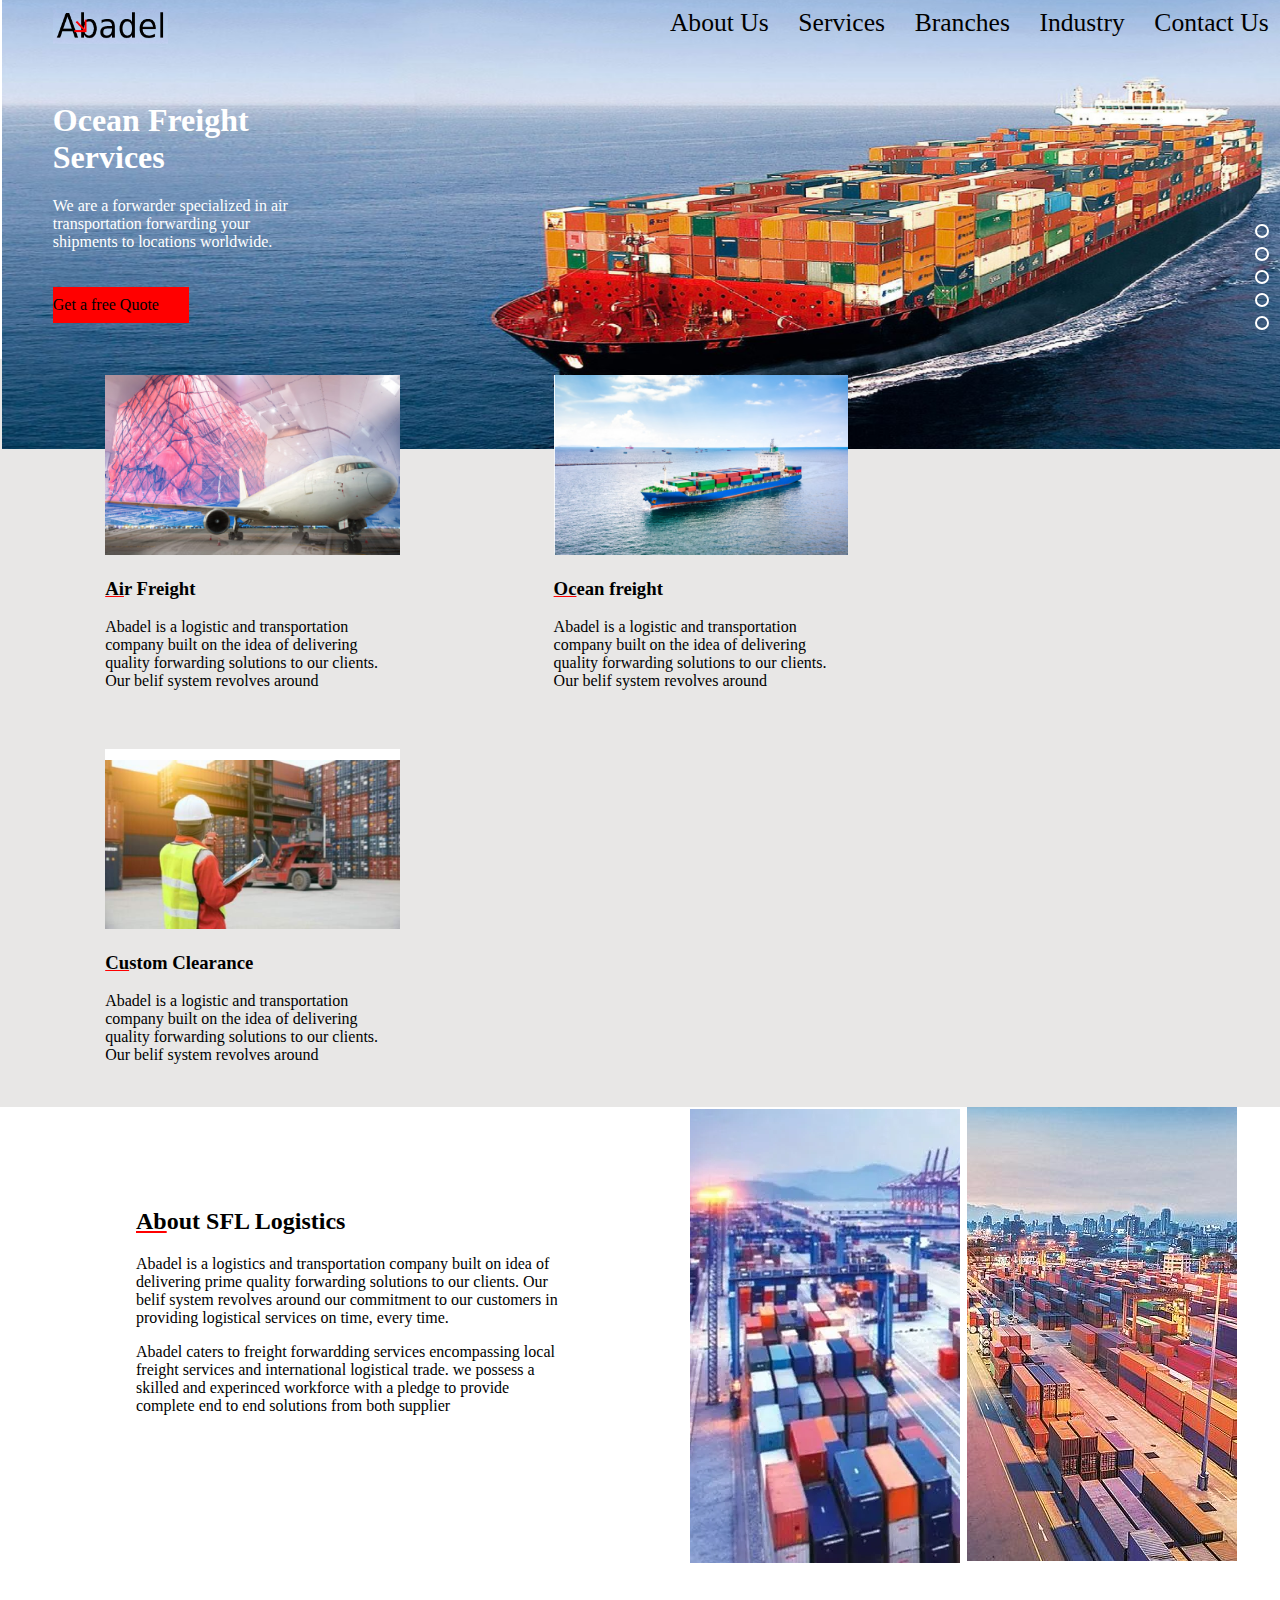
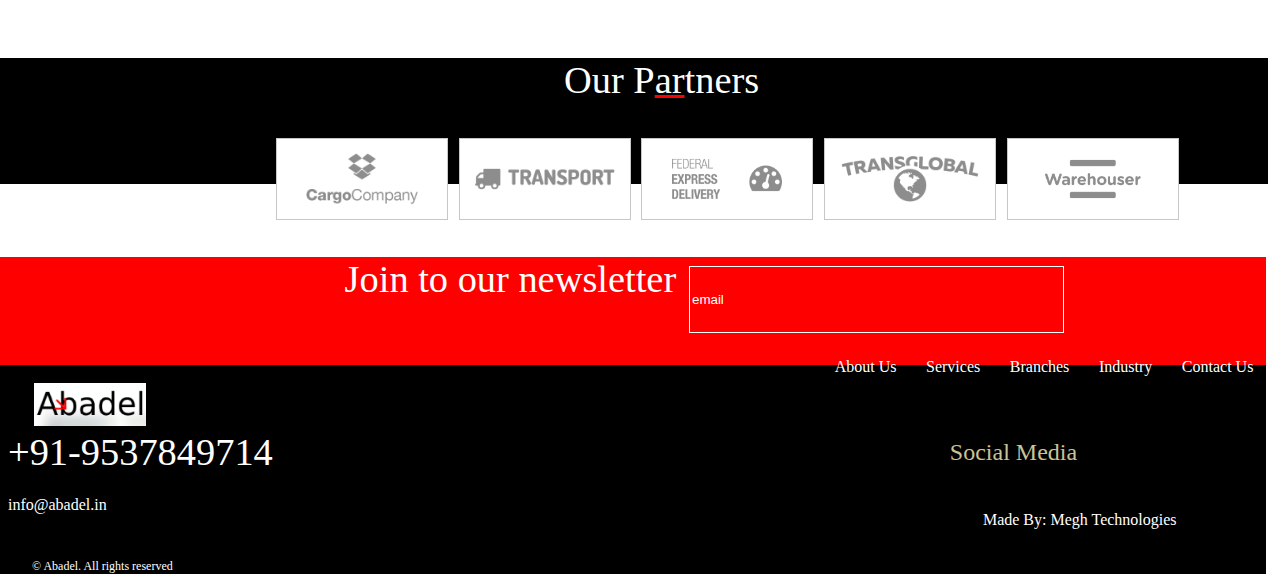
<file: index.html>
<!DOCTYPE html>
<html lag="en">
    <head>
        <meta content="text;charset=utf-8" http-equiv="Content-Type">
         <meta content="utf-8" http-equiv="encoding">
        <meta name="viewport" content="width=device-width, initial scale=1.0">
        <meta http-equiv="X-UA-ompatible" content="ie=edge">
        <link rel="stylesheet" href="https://pro.fontawesome.com/releases/v5.10.0/css/all.css" integrity="sha384-AYmEC3Yw5cVb3ZcuHtOA93w35dYTsvhLPVnYs9eStHfGJvOvKxVfELGroGkvsg+p" crossorigin="anonymous"/>
        <link rel = "stylesheet" href="css/MainPage-style.css">
        <title>Abadel</title>
    </head>
    <body>
        <header>
            <img src="images/MainPage/Abadel.png" alt="Abadel" id="Company-name"/>
            <span id="btncontainer" style="float: right;">
                <div></div>
                <div></div>
                <div></div>
            </span>
            <span id ="links">
                <a href="AboutUs.html" class="link">About Us</a>
                <a href="Services.html" class="link">Services</a>
                <a href="branches.html" class="link">Branches</a>
                <a href="industry.html" class="link">Industry</a>
                <a href="contact.html" class="link">Contact Us</a>
             </span>
             <div id="oceanservicesdefine">
                 <h1 id="Oceanheader">Ocean Freight<br/>Services</h1>
                 <div id="oceanpara">
                   We are a forwarder specialized in air<br/>
                   transportation forwarding your</br/>
                   shipments to locations worldwide.<br/>
                 </div>
                 <div id="quotebutton">Get a free Quote <i class="fa fa-arrow-right" aria-hidden="true" style="color:white;"></i></div>
             </div>
             <div id="changepicbtns">
                 <div class="changepicbtn" id="changepicbtn1"></div>
                 <div class="changepicbtn" id="changepicbtn2"></div>
                 <div class="changepicbtn" id="changepicbtn3"></div>
                 <div class="changepicbtn" id="changepicbtn4"></div>
                 <div class="changepicbtn" id="changepicbtn5"></div>
             </div>
        </header>
        <section>
            <div id="freight">
            <figure>
                
                <img src="images/MainPage/airfreight.png" alt="" id="airfreightimg"/>
                <figcaption>
                   <h3><span class="underline">Ai</span>r Freight</h3>
                Abadel is a logistic and
                transportation company built on the
                idea of delivering quality 
                forwarding solutions to our clients.
                Our belif system revolves around
                </figcaption>
            </figure>
            <figure>
                <img src="images/MainPage/oceanfreight.png" alt="" id="oceanfreightimg"/>
            <figcaption>
                <h3><span class="underline">Oc</span>ean freight</h3>
                Abadel is a logistic and
                transportation company built on the
                idea of delivering quality 
                forwarding solutions to our clients.
                Our belif system revolves around
            </figcaption>
            </figure>
            <figure>
                <img src="images/MainPage/customclearance.png" alt="" id="airfreightimg"/>
                <figcaption>
                    <h3><span class="underline">Cu</span>stom Clearance</h3>
                    Abadel is a logistic and
                transportation company built on the
                idea of delivering quality 
                forwarding solutions to our clients.
                Our belif system revolves around
                </figcaption>
            </figure>
           </div>
          <div id="writingwithimgs">
              <h2><span class="underline">Ab</span>out SFL Logistics</h2>
              <p>
               Abadel is a logistics and transportation company
              built on idea of delivering prime quality
              forwarding solutions to our clients. Our belif system
              revolves around our commitment to our customers
              in providing logistical services on time, every time.
              </p>
              <p>
                  Abadel caters to freight forwardding services encompassing
                  local freight services and international
                  logistical trade. we possess a skilled and
                  experinced workforce with a pledge to provide
                  complete end to end solutions from both supplier
              </p>
          </div>
          <div id="imgs">
              <img src="images/MainPage/2images1.png" alt="" id="img2p1"/>
              <img src="images/MainPage/2images2.png" alt="" id="img2p2"/>

          </div>
        <div id="partnerswrite">
            Our P<span class="underline">ar</span>tners
        </div>
        <div id="partnersimg">
            <img src="images/MainPage/cargocompany.png" alt="cargo company" id="cargocomp" class="company"/>
            <img src="images/MainPage/transport.png" alt="transport" id="transportcomp" class="company"/>
            <img src="images/MainPage/Federalexpress.png" alt="FEDERAL EXPRESS DELIVERY" id="federalcomp" class="company"/>
            <img src="images/MainPage/transglobal.png" alt="TRANSGLOBAL" id="transglobalcomp" class="company"/>
            <img src="images/MainPage/warehouser.png" alt="TRANSGLOBAL" id="transglobalcomp" class="company"/>

        </div>
        </section>
        <footer>
            <div id="jointonews">
                <div id="newsipcontainer">
                    <p>Join to our newsletter</p><input placeholder="email" id="newsemail"/><i class="fas fa-paper-plane" style=" color: white;
                    font-size: 27px;
                    margin-top: 3vh;
                    margin-left: -5vh;"></i>
               </div>
            </div>
            <div id="background-black">
                <section>
                    <div>
                        <img src="images/companyname.png" alt="" id="companynamefooter"/>
                     </div>
                     <div >
                        <span class="fa-stack fa-lg">
                            <i class="fa fa-circle fa-stack-2x" style="color:rgb(255,0,0);font-size: 35px;"></i>
                        <i class="fa fa-phone fa-flip-horizontal fa-stack-1x" style="font-size:25px;color:rgb(0,0,0)"></i></span>
                        <span id="phnnofooter">
                        +91-9537849714
                        </span>
                     </div>
                     <div>
                        <span class="fa-stack fa-lg">
                            <i class="fa fa-circle fa-stack-2x" style="color:rgb(255,0,0);font-size: 39px;"></i>
                        <i class="fas fa-envelope-open fa-stack-1x" style="font-size:25px;color:rgb(0,0,0)"></i></span>
                        <span id="phnnofooter">
                         <span id="mailfooter">info@abadel.in</span>
                     </div>
                     <div style="    color: white;
                     margin-left: 24px;
                     font-size: 12px;
                     margin-top: 40px;">
                         &copy; Abadel. All rights reserved
                     </div>
                </section>
                <aside id="asidefooter">
                    <span id ="linksfooter">
                        <a href="html/AboutUs.html" class="linkfooter">About Us</a>
                        <a href="html/Services.html" class="linkfooter">Services</a>
                        <a href="branches.html" class="linkfooter">Branches</a>
                        <a href="industry.html" class="linkfooter">Industry</a>
                        <a href="html/contact.html" class="linkfooter">Contact Us</a>
                     </span>
                     <div>
                         <div id="Socialmediaheadatfooter">
                             Social Media
                         </div>
                         <div id="socialicons">
                            <a href="www.facebook.com" ><i class="fab fa-facebook-square" style="font-size: 24px;"></i></a>
                            <a href="www.twitter.com"><i class="fab fa-twitter" style="font-size: 21px;"></i></a>
                            <a href="www.youtube.com"><i class="fab fa-youtube" style="font-size: 24px;color: rgb(255,0,0);"></i></a>
                            <a href="www.linkedin.com"><i class="fab fa-linkedin-in" style="font-size: 24px;"></i></a>
                         </div>
                     </div>
                     <div id="MadeBy">
                         Made By: Megh Technologies
                     </div>
                </aside>
            </div>
        </footer>
        <script src="https://code.jquery.com/jquery-3.3.1.js"></script>

        <script src="jquery/jquery.contact.js" type="text/javascript"></script>
    </body>
</html>
</file>
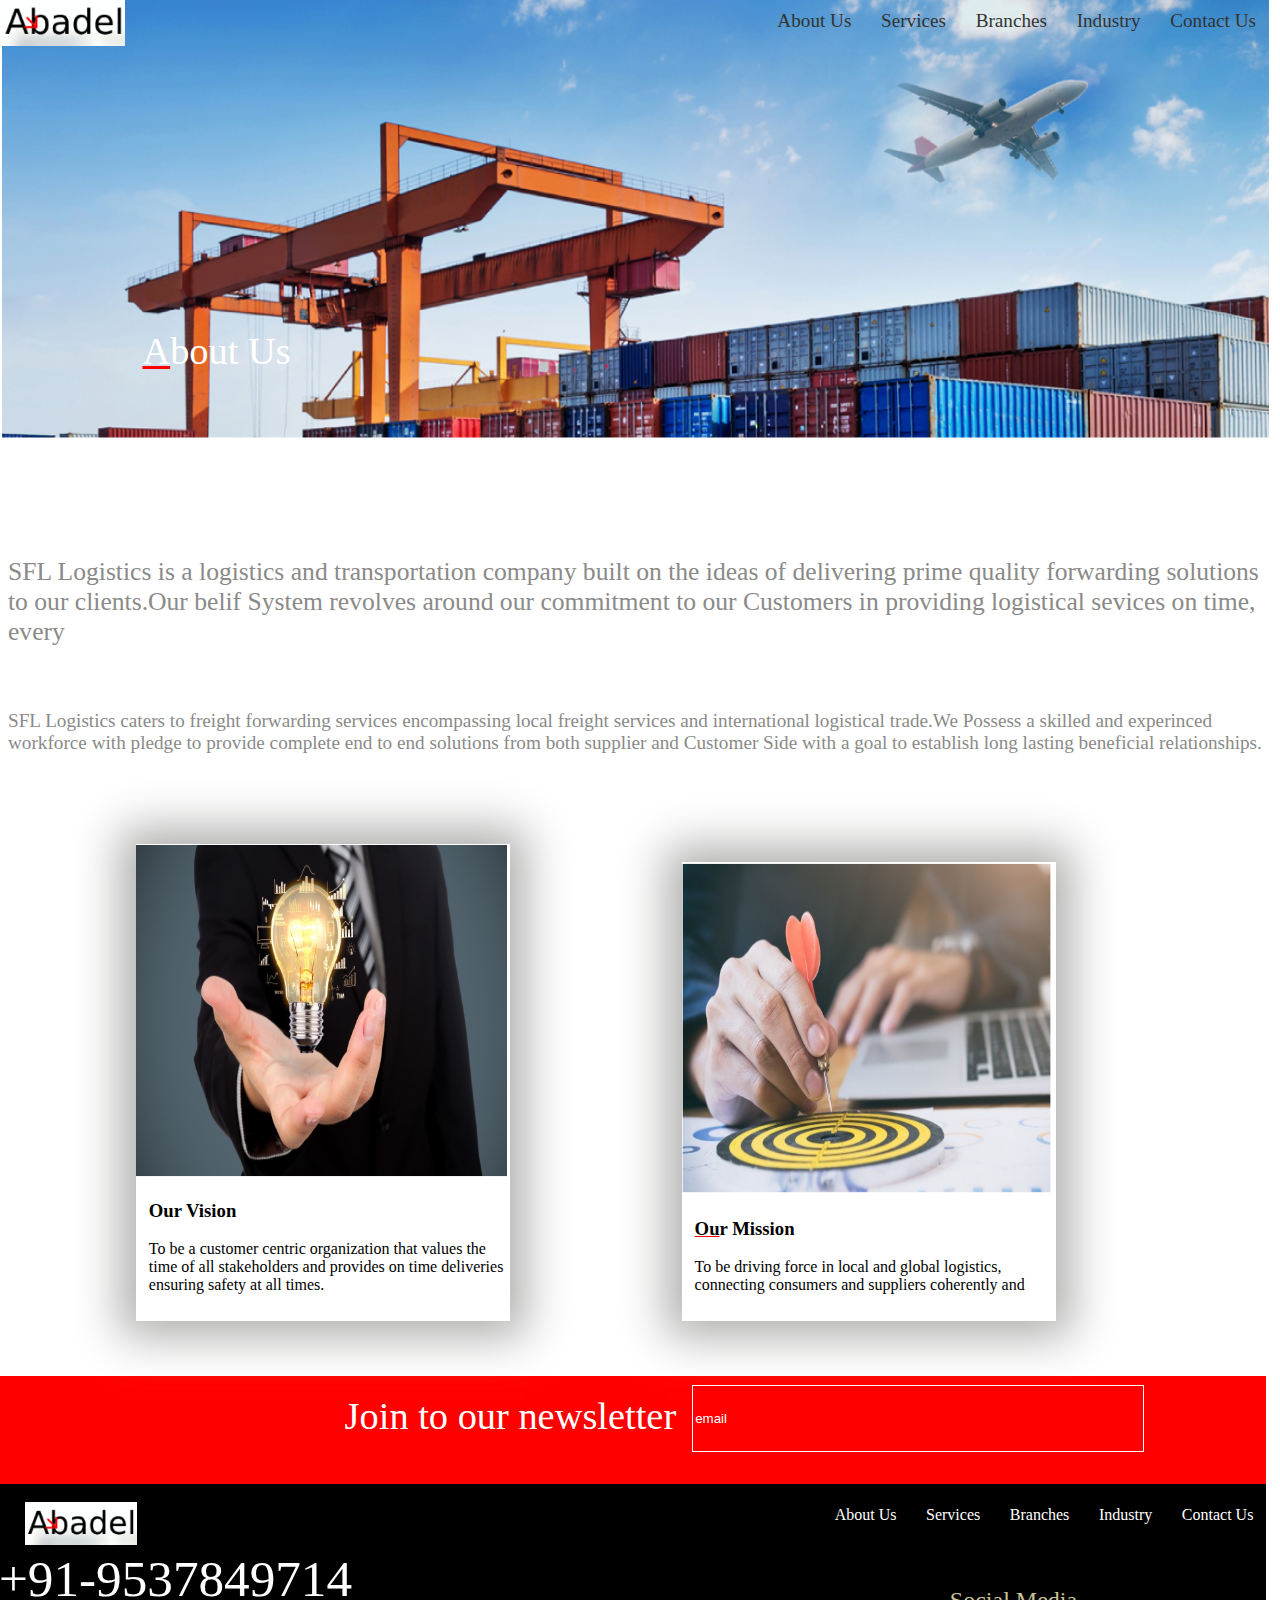
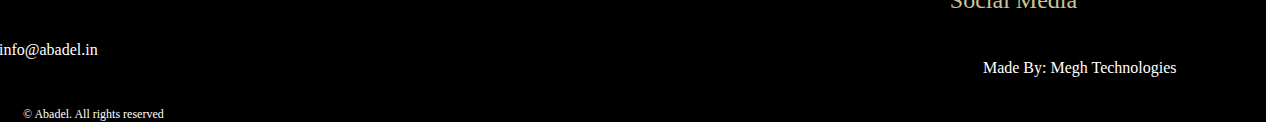
<file: AboutUs.html>
<!DOCTYPE html>
<html lag="en">
    <head>
        <meta content="text/html;charset=utf-8" http-equiv="Content-Type">
         <meta content="utf-8" http-equiv="encoding">
        <meta name="viewport" content="width=device-width, initial scale=1.0">
        <meta http-equiv="X-UA-ompatible" content="ie=edge">
        <link rel="stylesheet" href="https://pro.fontawesome.com/releases/v5.10.0/css/all.css" integrity="sha384-AYmEC3Yw5cVb3ZcuHtOA93w35dYTsvhLPVnYs9eStHfGJvOvKxVfELGroGkvsg+p" crossorigin="anonymous"/>
        <link rel = "stylesheet" href="css/AboutUs-style.css">
        <title>Abadel</title>
    </head>
    <body>
        <header>
            <span id="image-container">
                <img src="images/companyname.png" alt="Abadel" id="Company-name"/>      
           </span>
           <span id="btncontainer" style="float:right;">
               <div></div>
               <div></div>
               <div></div>
           </span>
           <span id ="links">
               <a href="AboutUs.html" class="link">About Us</a>
               <a href="Services.html" class="link">Services</a>
               <a href="branches.html" class="link">Branches</a>
               <a href="Industry.html" class="link">Industry</a>
               <a href="contact.html" class="link">Contact Us</a>
            </span>
           <div id="contact-header">
           <span class="underline">A</span>bout Us
        </div>
        </header>
        <section>
            <div id="para-head">
                SFL Logistics is a logistics and transportation company built on
                the ideas of delivering prime quality forwarding solutions to our
                clients.Our belif System revolves around our commitment to
                our Customers in providing logistical sevices on time, every
            </div>
            <div id="para-footer">
                SFL Logistics caters to freight forwarding services encompassing local freight services and international logistical
                trade.We Possess a skilled and experinced workforce with pledge to provide complete end to end solutions
                from both supplier and Customer Side with a goal to establish long lasting beneficial relationships.
            </div>
            <div>
            <figure>
                <img src="images/AboutUs/manholdingbulb.png" alt="" class="imginfig"/>
                <figcaption>
                    <h3>Our Vision</h3>
                    To be a customer centric organization that values the
                    time of all stakeholders and provides on time deliveries
                    ensuring safety at all times.
                </figcaption>
            </figure>
            <figure>
                <img src="images/AboutUs/aiming.png" alt="" class="imginfig"/>
                <figcaption>
                    <h3><span class="underline">Ou</span>r Mission</h3>
                    To be driving force in local and global logistics,
                    connecting consumers and suppliers coherently and
                </figcaption>
            </figure>
           </div>
        </section>
        <footer>
            <div id="jointonews">
                <div id="newsipcontainer">
                    <p>Join to our newsletter </p> <input placeholder="email" id="newsemail"/><i class="fas fa-paper-plane" style=" color: white;
                    font-size: 27px;
                    margin-top: 3vh;
                    margin-left: -5vh;"></i>
               </div>
            </div>
            <div id="background-black">
                <section>
                    <div>
                        <img src="images/companyname.png" alt="" id="companynamefooter"/>
                     </div>
                     <div >
                        <span class="fa-stack fa-lg">
                            <i class="fa fa-circle fa-stack-2x" style="color:rgb(255,0,0);font-size: 35px;"></i>
                        <i class="fa fa-phone fa-flip-horizontal fa-stack-1x" style="font-size:25px;color:rgb(0,0,0)"></i></span>
                        <span id="phnnofooter">
                        +91-9537849714
                        </span>
                     </div>
                     <div>
                        <span class="fa-stack fa-lg">
                            <i class="fa fa-circle fa-stack-2x" style="color:rgb(255,0,0);font-size: 39px;"></i>
                        <i class="fas fa-envelope-open fa-stack-1x" style="font-size:25px;color:rgb(0,0,0)"></i></span>
                        <span id="phnnofooter">
                         <span id="mailfooter">info@abadel.in</span>
                     </div>
                     <div style="    color: white;
                     margin-left: 24px;
                     font-size: 12px;
                     margin-top: 40px;">
                         &copy; Abadel. All rights reserved
                     </div>
                </section>
                <aside id="asidefooter">
                    <span id ="linksfooter">
                        <a href="AboutUs.html" class="linkfooter">About Us</a>
                        <a href="Services.html" class="linkfooter">Services</a>
                        <a href="branches.html" class="linkfooter">Branches</a>
                        <a href="industry.html" class="linkfooter">Industry</a>
                        <a href="contact.html" class="linkfooter">Contact Us</a>
                     </span>
                     <div id="socialcontainer">
                         <div id="Socialmediaheadatfooter">
                             Social Media
                         </div>
                         <div id="socialicons">
                            <a href="www.facebook.com" ><i class="fab fa-facebook-square" style="font-size: 24px;"></i></a>
                            <a href="www.twitter.com"><i class="fab fa-twitter" style="font-size: 21px;"></i></a>
                            <a href="www.youtube.com"><i class="fab fa-youtube" style="font-size: 24px;color: rgb(255,0,0);"></i></a>
                            <a href="www.linkedin.com"><i class="fab fa-linkedin-in" style="font-size: 24px;"></i></a>
                         </div>
                     </div>
                     <div id="MadeBy">
                         Made By: Megh Technologies
                     </div>
                </aside>
            </div>
        </footer>
        <script src="https://code.jquery.com/jquery-3.3.1.js"></script>

        <script src="jquery/jquery.aboutUs.js" type="text/javascript"></script>
    </body>
</html>
</file>
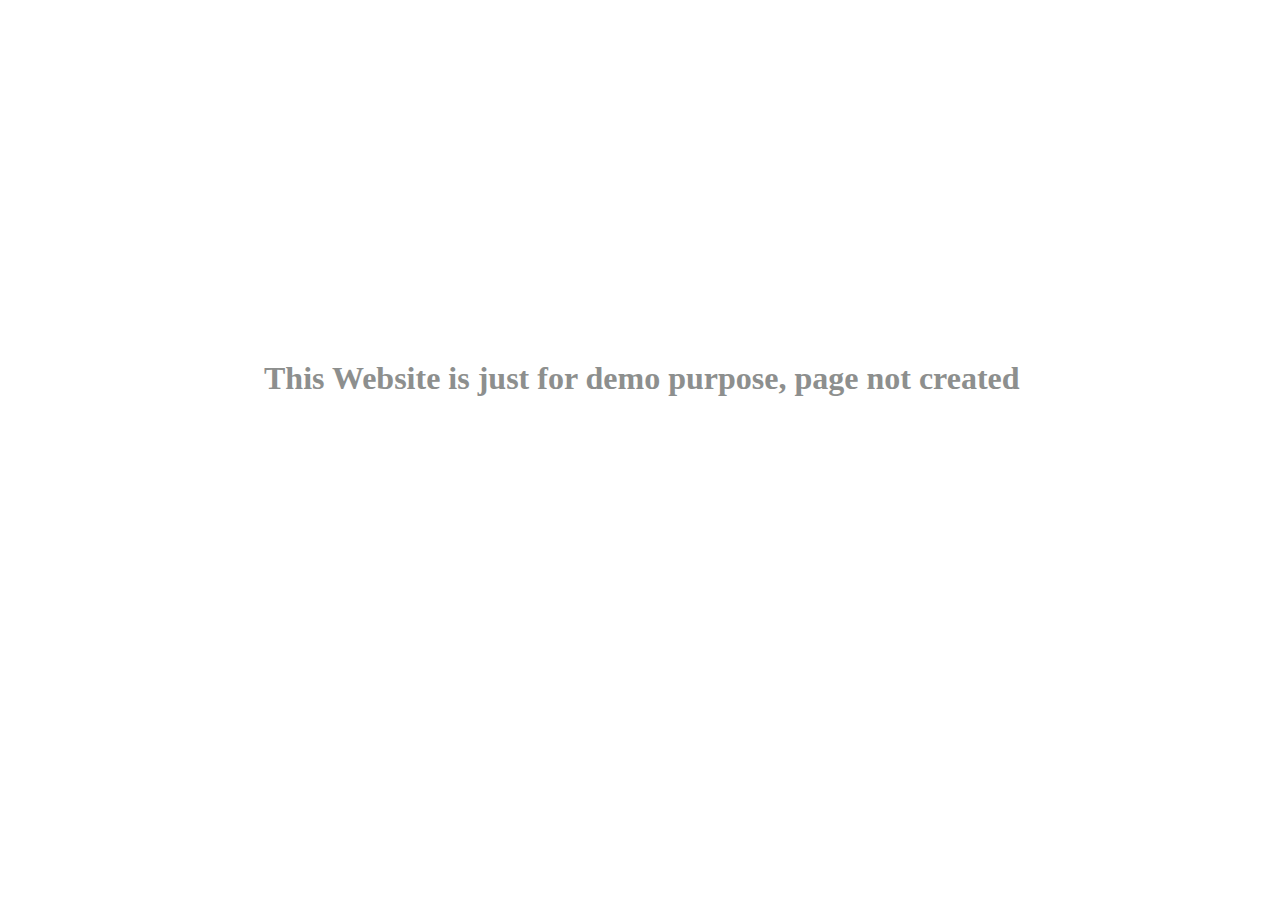
<file: branches.html>
<!DOCTYPE html>
<html lag="en">
    <head>
        <meta content="text/html;charset=utf-8" http-equiv="Content-Type">
         <meta content="utf-8" http-equiv="encoding">
        <meta name="viewport" content="width=device-width, initial scale=1.0">
        <meta http-equiv="X-UA-ompatible" content="ie=edge">
        <link rel="stylesheet" href="https://pro.fontawesome.com/releases/v5.10.0/css/all.css" integrity="sha384-AYmEC3Yw5cVb3ZcuHtOA93w35dYTsvhLPVnYs9eStHfGJvOvKxVfELGroGkvsg+p" crossorigin="anonymous"/>
        <link rel = "stylesheet" href="css/AboutUs-style.css">
        <title>Abadel</title>
    </head>
    <body>
        <h1 style="    margin-top: 40vh;margin-left: 20vw;color: rgb(141,143,142);">This Website is just for demo purpose, page not created</h1>
    </body>
</html>
</file>
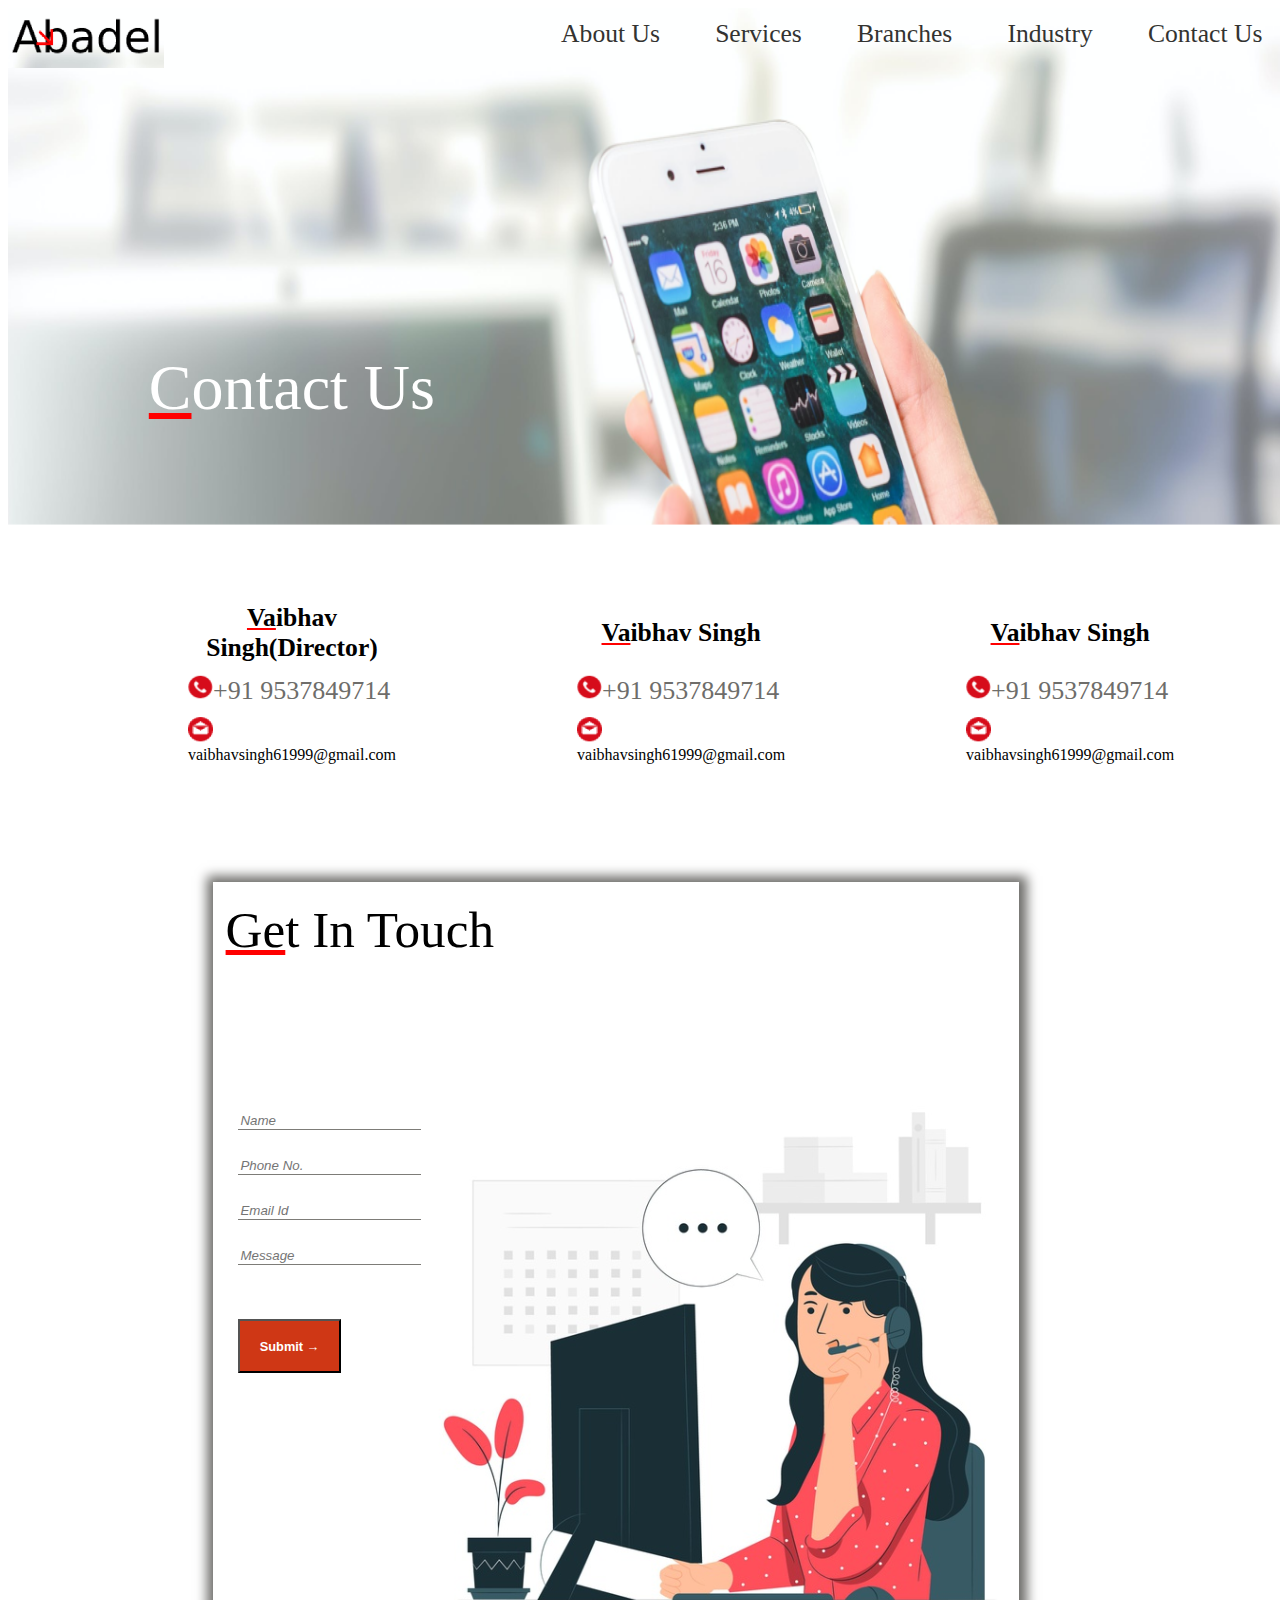
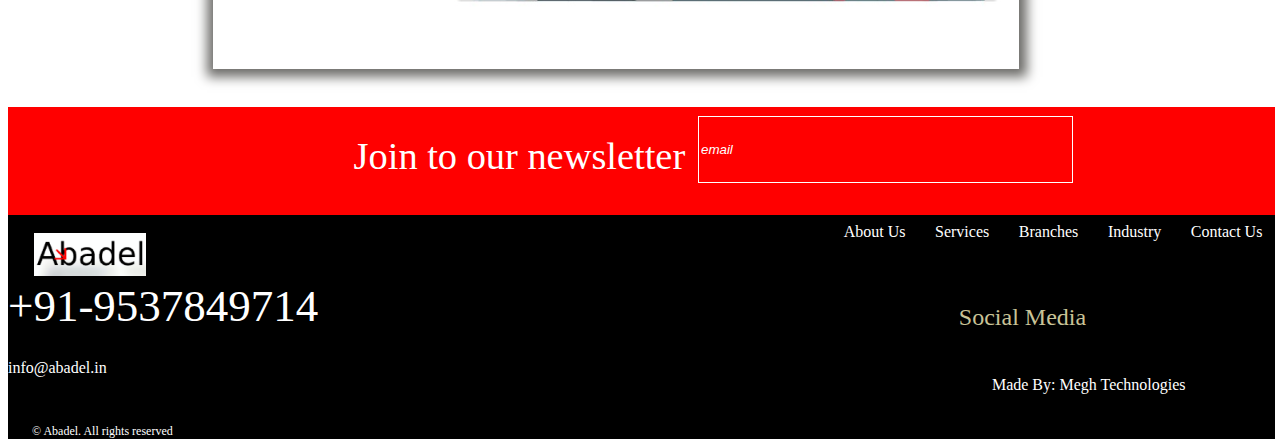
<file: contact.html>
<!DOCTYPE html>
<html lag="en">
    <head>
        <meta content="text/html;charset=utf-8" http-equiv="Content-Type">
         <meta content="utf-8" http-equiv="encoding">
        <meta name="viewport" content="width=device-width, initial scale=1.0">
        <meta http-equiv="X-UA-ompatible" content="ie=edge">
        <link rel="stylesheet" href="https://pro.fontawesome.com/releases/v5.10.0/css/all.css" integrity="sha384-AYmEC3Yw5cVb3ZcuHtOA93w35dYTsvhLPVnYs9eStHfGJvOvKxVfELGroGkvsg+p" crossorigin="anonymous"/>
        <link rel = "stylesheet" href="css/contact-style.css">
        <title>Abadel</title>
    </head>
    <body>
        <header>
            <span id="image-container">
                <img src="images/companyname.png" alt="Abadel" id="Company-name"/>      
           </span>
           <span id="btncontainer" style="float:right;">
              <div></div>
              <div></div>
              <div></div>
        </span>
           <span id ="links">
               <a href="AboutUs.html" class="link">About Us</a>
               <a href="Services.html" class="link">Services</a>
               <a href="branches.html" class="link">Branches</a>
               <a href="industry.html" class="link">Industry</a>
               <a href="contact.html" class="link">Contact Us</a>
            </span>
           <div id="contact-header">
           <span class="underline">C</span>ontact Us
        </div>
        </header>
        <section>
            <table>
                <tr>
                    <th scope="col"><span class="underline">Va</span>ibhav Singh(Director)</span></th>
                    <th scope="col"><span class="underline">Va</span>ibhav Singh</th>
                    <th scope="col"><span class="underline">Va</span>ibhav Singh</th>
                </tr>
                <tr>
                    <td><span class="Numcon1"><span ><img src="images/callcont/concall.png" alt=" " class="callcon" /></span>+91 9537849714</span></td>
                    <td><span class="Numcon1"><span ><img src="images/callcont/concall.png" alt=" " class="callcon" /></span>+91 9537849714</span></td>
                    <td><span class="Numcon1"><span ><img src="images/callcont/concall.png" alt=" " class="callcon" /></span>+91 9537849714</span></td>
                </tr>
                <tr>
                    <td><span class="mailcon1"><img src="images/callcont/conmail.png" alt="" class="mailcon"/> vaibhavsingh61999@gmail.com</span></td>
                    <td><span class="mailcon1"><img src="images/callcont/conmail.png" alt="" class="mailcon"/> vaibhavsingh61999@gmail.com</span></td>
                    <td><span class="mailcon1"><img src="images/callcont/conmail.png" alt="" class="mailcon"/> vaibhavsingh61999@gmail.com</span></td>
                </tr>
            </table>
            <div id="UserInput">
                <div id="userheader">
                    <span class="underline">Ge</span>t In Touch
                </div>
                <section>
                    <form>
                    <div><input placeholder="Name" class="input"/></div>
                    <div><input placeholder="Phone No." class="input"/></div>
                    <div><input placeholder="Email Id" class="input"/></div>
                    <div><input placeholder="Message" class="input"/></div>
                    <div><button type="submit" id="Submit-btn">Submit &#8594;</button></div>
                </form>
                </section>
                <aside>
                    <img src="images/contact/callingpic.png" alt=" " id="callingpic"/>
                </aside>
                
            </div>
        </section>
        <footer>
            <div id="jointonews">
                <div id="newsipcontainer">
                   <p> Join to our newsletter </p><input placeholder="email" id="newsemail"/><i class="fas fa-paper-plane" style=" color: white;
                    font-size: 27px;
                    margin-top: 3vh;
                    margin-left: -5vh;"></i>
               </div>
            </div>
            <div id="background-black">
                <section>
                    <div>
                        <img src="images/companyname.png" alt="" id="companynamefooter"/>
                     </div>
                     <div >
                        <span class="fa-stack fa-lg">
                            <i class="fa fa-circle fa-stack-2x" style="color:rgb(255,0,0);font-size: 35px;"></i>
                        <i class="fa fa-phone fa-flip-horizontal fa-stack-1x" style="font-size:25px;color:rgb(0,0,0)"></i></span>
                        <span id="phnnofooter">
                        +91-9537849714
                        </span>
                     </div>
                     <div>
                        <span class="fa-stack fa-lg">
                            <i class="fa fa-circle fa-stack-2x" style="color:rgb(255,0,0);font-size: 39px;"></i>
                        <i class="fas fa-envelope-open fa-stack-1x" style="font-size:25px;color:rgb(0,0,0)"></i></span>
                        <span id="phnnofooter">
                         <span id="mailfooter">info@abadel.in</span>
                     </div>
                     <div style="    color: white;
                     margin-left: 24px;
                     font-size: 12px;
                     margin-top: 40px;">
                         &copy; Abadel. All rights reserved
                     </div>
                </section>
                <aside id="asidefooter">
                    <span id ="linksfooter">
                        <a href="AboutUs.html" class="linkfooter">About Us</a>
                        <a href="Services.html" class="linkfooter">Services</a>
                        <a href="branches.html" class="linkfooter">Branches</a>
                        <a href="industry.html" class="linkfooter">Industry</a>
                        <a href="contact.html" class="linkfooter">Contact Us</a>
                     </span>
                     <div id="socialcontainer">
                         <div id="Socialmediaheadatfooter">
                             Social Media
                         </div>
                         <div id="socialicons">
                            <a href="www.facebook.com" ><i class="fab fa-facebook-square" style="font-size: 24px;"></i></a>
                            <a href="www.twitter.com"><i class="fab fa-twitter" style="font-size: 21px;"></i></a>
                            <a href="www.youtube.com"><i class="fab fa-youtube" style="font-size: 24px;color: rgb(255,0,0);"></i></a>
                            <a href="www.linkedin.com"><i class="fab fa-linkedin-in" style="font-size: 24px;"></i></a>
                         </div>
                     </div>
                     <div id="MadeBy">
                         Made By: Megh Technologies
                     </div>
                </aside>
            </div>
        </footer>
        <script src="https://code.jquery.com/jquery-3.3.1.js"></script>

        <script src="jquery/jquery.contact.js" type="text/javascript"></script>
    </body>
</html>
</file>
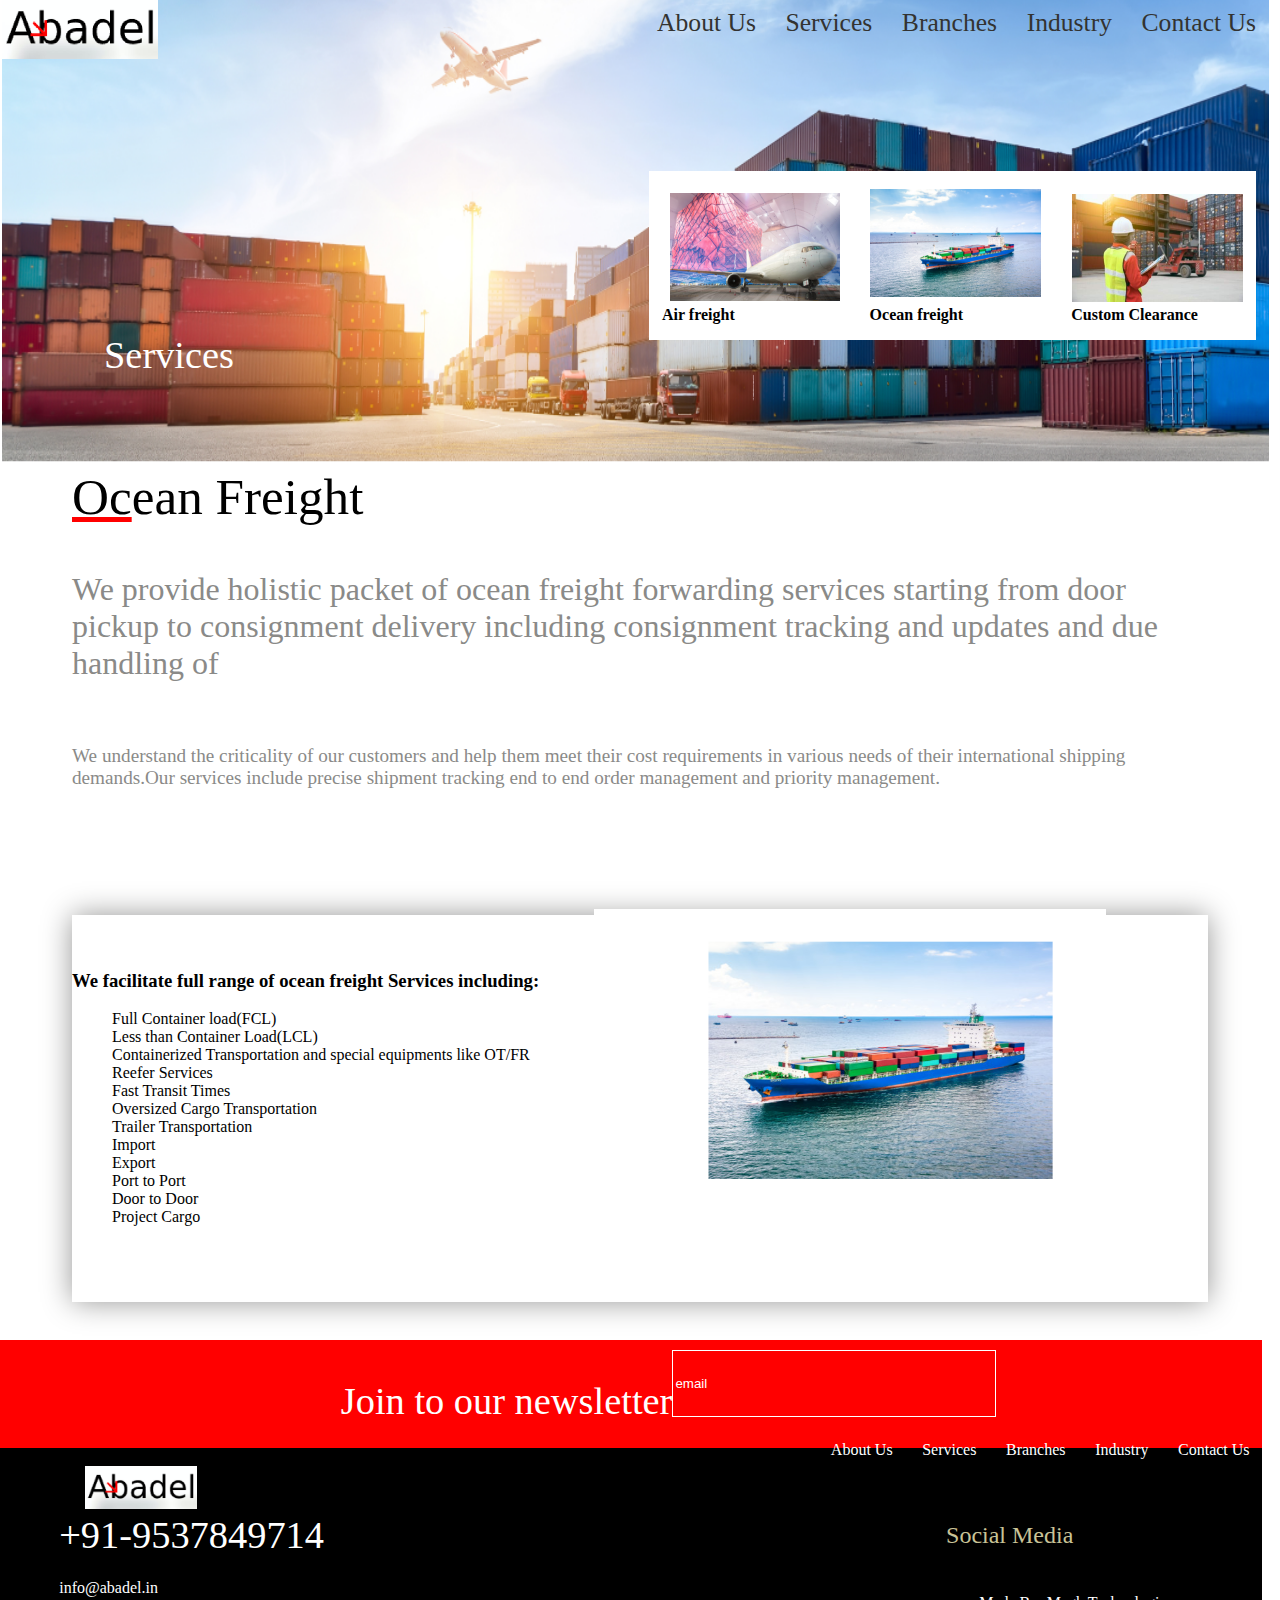
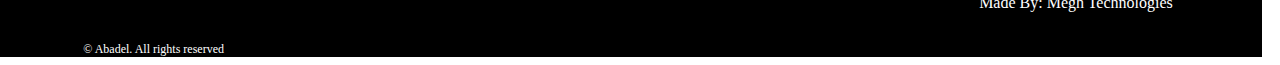
<file: Services.html>
<!DOCTYPE html>
<html lag="en">
    <head>
        <meta content="text/html;charset=utf-8" http-equiv="Content-Type">
         <meta content="utf-8" http-equiv="encoding">
        <meta name="viewport" content="width=device-width, initial scale=1.0">
        <meta http-equiv="X-UA-ompatible" content="ie=edge">
        <link rel="stylesheet" href="https://pro.fontawesome.com/releases/v5.10.0/css/all.css" integrity="sha384-AYmEC3Yw5cVb3ZcuHtOA93w35dYTsvhLPVnYs9eStHfGJvOvKxVfELGroGkvsg+p" crossorigin="anonymous"/>
        <link rel = "stylesheet" href="css/services-style.css">
        <title>Abadel</title>
    </head>
    <body>
        <header>
            <div>
            <span id="image-container">
                <img src="images/companyname.png" alt="Abadel" id="Company-name"/>      
           </span>
           <span id="btncontainer" style="float: right;">
               <div></div>
               <div></div>
               <div></div>
           </span>
           <span id ="links">
               <a href="AboutUs.html" class="link">About Us</a>
               <a href="Services.html" class="link">Services</a>
               <a href="branches.html" class="link">Branches</a>
               <a href="industry.html" class="link">Industry</a>
               <a href="contact.html" class="link">Contact Us</a>
            </span>
        </div>
          <div id="imagelist">
              <figure>
                  <img src="images/services/aeroplane.png" alt="" class="image"/>
                  <figcaption>Air freight</figcaption>
              </figure>
              <figure>
                <img src="images/services/shiponboard.png" alt="" class="image"/>
                <figcaption>Ocean freight</figcaption>
            </figure>
            <figure>
                <img src="images/services/cargomannoting.png" alt="" class="image"/>
                <figcaption>Custom Clearance</figcaption>
            </figure>
          </div>
          <div id="services-header">
            Services
      </div>
        </header>
        <section>
            <div id="para-header">
                <span class="underline">Oc</span>ean Freight
            </div>
            <div id="para-head">
                We provide holistic packet of ocean freight forwarding
                services starting from door pickup to consignment delivery
                including consignment tracking and updates and due handling of
            </div>
            <div id="para-foot">
                We understand the criticality of our customers and help them meet their cost requirements in various needs of
                their international shipping demands.Our services include precise shipment tracking end to end order
                management and priority management.
            </div>
            <div id="listandimage">
                <br/><br/>
                <h3>We facilitate full range of ocean freight Services including:</h3>
                <ul>
                    <li><i class="fas fa-minus" style="color: rgb(255,0,0);"></i> Full Container load(FCL)</li>
                    <li><i class="fas fa-minus" style="color: rgb(255,0,0);"></i> Less than Container Load(LCL)</li>
                    <li><i class="fas fa-minus" style="color: rgb(255,0,0);"></i> Containerized Transportation and special equipments like OT/FR</li>
                    <li><i class="fas fa-minus" style="color: rgb(255,0,0);"></i> Reefer Services</li>
                    <li><i class="fas fa-minus" style="color: rgb(255,0,0);"></i> Fast Transit Times</li>
                    <li><i class="fas fa-minus" style="color: rgb(255,0,0);"></i> Oversized Cargo Transportation</li>
                    <li><i class="fas fa-minus" style="color: rgb(255,0,0);"></i> Trailer Transportation</li>
                    <li><i class="fas fa-minus" style="color: rgb(255,0,0);"></i> Import</li>
                    <li><i class="fas fa-minus" style="color: rgb(255,0,0);"></i> Export</li>
                    <li><i class="fas fa-minus" style="color: rgb(255,0,0);"></i> Port to Port</li>
                    <li><i class="fas fa-minus" style="color: rgb(255,0,0);"></i> Door to Door</li>
                    <li><i class="fas fa-minus" style="color: rgb(255,0,0);"></i> Project Cargo</li>
                </ul>
                <img src="images/services/shipinwater.png" alt="" id="shipinwater"/>
            </div>
        </section>
        <footer>
            <div id="jointonews">
                <div id="newsipcontainer">
                    <p>Join to our newsletter </p><input placeholder="email" id="newsemail"/><i class="fas fa-paper-plane" style=" color: white;
                    font-size: 27px;
                    margin-top: 3vh;
                    margin-left: -5vh;"></i>
               </div>
            </div>
            <div id="background-black">
                <section>
                    <div>
                        <img src="images/companyname.png" alt="" id="companynamefooter"/>
                     </div>
                     <div >
                        <span class="fa-stack fa-lg">
                            <i class="fa fa-circle fa-stack-2x" style="color:rgb(255,0,0);font-size: 35px;"></i>
                        <i class="fa fa-phone fa-flip-horizontal fa-stack-1x" style="font-size:25px;color:rgb(0,0,0)"></i></span>
                        <span id="phnnofooter">
                        +91-9537849714
                        </span>
                     </div>
                     <div>
                        <span class="fa-stack fa-lg">
                            <i class="fa fa-circle fa-stack-2x" style="color:rgb(255,0,0);font-size: 39px;"></i>
                        <i class="fas fa-envelope-open fa-stack-1x" style="font-size:25px;color:rgb(0,0,0)"></i></span>
                        <span id="phnnofooter">
                         <span id="mailfooter">info@abadel.in</span>
                     </div>
                     <div style="    color: white;
                     margin-left: 24px;
                     font-size: 12px;
                     margin-top: 40px;">
                         &copy; Abadel. All rights reserved
                     </div>
                </section>
                <aside id="asidefooter">
                    <span id ="linksfooter">
                        <a href="AboutUs.html" class="linkfooter">About Us</a>
                        <a href="Services.html" class="linkfooter">Services</a>
                        <a href="branches.html" class="linkfooter">Branches</a>
                        <a href="industry.html" class="linkfooter">Industry</a>
                        <a href="contact.html" class="linkfooter">Contact Us</a>
                     </span>
                     <div>
                         <div id="Socialmediaheadatfooter">
                             Social Media
                         </div>
                         <div id="socialicons">
                            <a href="www.facebook.com" ><i class="fab fa-facebook-square" style="font-size: 24px;"></i></a>
                            <a href="www.twitter.com"><i class="fab fa-twitter" style="font-size: 21px;"></i></a>
                            <a href="www.youtube.com"><i class="fab fa-youtube" style="font-size: 24px;color: rgb(255,0,0);"></i></a>
                            <a href="www.linkedin.com"><i class="fab fa-linkedin-in" style="font-size: 24px;"></i></a>
                         </div>
                     </div>
                     <div id="MadeBy">
                         Made By: Megh Technologies
                     </div>
                </aside>
            </div>
        </footer>
        <script src="https://code.jquery.com/jquery-3.3.1.js"></script>
        <script src="jquery/jquery.services.js" type="text/javascript"></script>
    </body>
</html>
</file>
<file: css/MainPage-style.css>
a{
    text-decoration: none;
}
header{
    display: inline-block;
    background-image: url(../images/MainPage/shiponboard.png);
    background-size: 100vw 67vh;
    height: 50vh;
    width: 100vw;
    margin-top: -1vh;
    margin-left: -0.5vw;
}
#Company-name{
    margin-left: 4vw;
    margin-top: 1vh;
    height: 4vh;
    width: 9vw;
}
#btncontainer{
    display: none;
}
#links{
    float: right;
    margin-top: 1vh;
}
.link{
    color: rgb(0,0,0);
    margin-left: 1vw;
    margin-right: 1vw;
    font-size: 2vw;
}
.link:hover{
    color: rgb(255,0,0);
}
#oceanservicesdefine{
    margin-left: 4vw;
    margin-top: 6vh;
}
#Oceanheader{
    color: white;
}
#oceanpara{
    color:white;
}
#quotebutton{
    margin-top: 4vh;
    background-color: rgb(255,0,0);
    display: inline-block;
    height: 3vh;
    width: 136px;
    padding-top: 1vh;
}
#quotebutton:hover{
    padding-left: 1vw;
    
}
#changepicbtns{
    float: right;
    margin-right: 1vw;
    margin-top: -12vh;
}
.changepicbtn{
    display: block;
    height: 10px;
    width: 10px;
    margin-top: 1vh;
    border-radius: 50%;
    border: 2px solid rgb(255,255,255);
}
section{
    margin-left: -1vw;
    width: 101vw;
}
.underline{
    text-decoration: underline rgb(255,0,0);
}
#freight{
    
    display: block;
    margin-top: -10vh;
    background-color: rgb(232, 231, 230);
}
figure{
    display: inline-block;
    height: 38vh;
    width: 23vw;
    margin-left: 110px;
}
figure img{
    height: 20vh;
    width: 23vw;
}
#writingwithimgs{
    display: inline-block;
    height: 23vh;
    width: 34vw;
    margin-top: 9vh;
    margin-left: 11vw;
}
#imgs{
    float: right;
    margin-right: 4vw;
}
#partnerswrite{
    display: block;
    margin-top: 27vh;
    font-size: 3vw;
    padding-left: 44%;
    background-color: rgb(0,0,0);
    color: rgb(255,255,255);
    height: 14vh;
    width:55vw
}
#partnersimg{
    display: flex;
    margin-top: -5vh;
    padding-left: 21vw;
    margin-left:0vw;
}
.company{
    margin-left: 1vw;
    box-shadow: 0px 0px 0px 1px rgb(199 199 199);
}
footer{
    margin-left: -1vh;
}
footer section{
    margin-left: 1vh;
}
#jointonews{
    background-color: rgb(255,0,0);
    margin-top: 3%;
    display: block;
    height: 12vh;
    text-align: center;
    font-size: 3vw;
    width: 99vw;
    color: rgb(255,255,255);
 }
 #newsipcontainer{
    display: flex;
    margin-left: 27vw;
 }
 #newsipcontainer p{
     margin-right: 1vw;
     margin-top: 0vh;
 }
 #newsemail{
    display: inline-block;
    height: 7vh;
    width: 26vw;
    background-color: rgb(255,0,0);
    outline: none !important;
    border: 1px solid rgb(255,255,255);
    margin-top: 1%;
    padding-right: 3vw;
 }
 #newsemail::placeholder{
     color: rgb(255,255,255);
 }
 newsmail::-ms-input-placeholder { /* Microsoft Edge */
    color:rgb(255,255,255);
  }
  #background-black{
    background-color: rgb(0,0,0);
    width: 99vw;
    color: white;
  }
  #companynamefooter{
    height: 43px;
    margin: 2vh 0vw 0vh 2vw;
}
  #phnnofooter{
    font-size: 3vw;
  }
#mailfooter{
    font-size:medium;
}
#asidefooter{
    float: right;
    margin-top: -24vh;
    color:rgb(255,255,255);
}
.linkfooter{
    color: rgb(255,255,255);
    margin-left: 1vw;
    margin-right: 1vw;
}
#Socialmediaheadatfooter{
    margin-left: 10vw;
    margin-top: 7vh;
    font-size: 24px;
    color: rgb(201, 195, 151);
}
#socialicons{
    margin-left: 11vw;
}
#MadeBy{
    float: right;
    margin-top: 5vh;
    margin-right: 7vw;
}
@media screen and (max-width:1058px) {
    #imgs{
        display: none;
    }
    #partnersimg{
        display: block;
        padding-left: 40vw;
    }
    #partnersimg img{
        display: block;
        margin-top: 1px;
    }
    #asidefooter{
        margin-top: -20vh;
    }
    #newsemail{
        padding-right:10vw
    }
    #newsipcontainer p{
        margin-top:2vh;
    }
}

@media  screen and (max-width:620px) {
    #btncontainer{
        display: block;
        margin-right: 10px;
        margin-top:10px ;
    }
    
    #btncontainer div{
        background-color: rgb(255,0,0);
        height: 5px;
        width:20px;
        margin-top: 3px;
    }
    #btncontainer:hover{
        transform: rotate(360deg);
        transition: 2s;

    }
    #links{
        height: 0px;
        overflow: hidden;
    }
    .link{
        display: block;
        font-size:4vw;
    }
    
   
    #asidefooter{
        display: block;
        float: left;
        margin-top: 0vh;
        background-color: black;
        width: 99vw;
    }
    #linksfooter{
        display: none;
    }

}
</file>
<file: css/AboutUs-style.css>
a{
    text-decoration: none;
}
header{
    display: inline-block;
    background-image: url(../images/AboutUs/planewithcargo.png);
    background-size: 99vw 67vh;
    height: 50vh;
    width: 99vw;
    margin-top: -1vh;
    margin-left: -0.5vw;
}
#Company-name{
    width:123px;
}
#btncontainer{
    display: none;
}
#links{
    float: right;
    margin-top: 11px;
}
.link{
    margin-left: 1vw;
    margin-right: 1vw;
    font-size: 1.5vw;
    color: rgb(51,51,49);
}
.link:hover{
    color:rgb(255,0,0);
}
.underline{
    text-decoration: underline rgb(255,0,0);
}
#contact-header{
    margin-top: 31vh;
    margin-left: 11vw;
    color: rgb(255,255,255);
    font-size: 3vw;
}
#para-head{
    font-size: 2vw;
    color: rgb(138, 138, 136);
    margin-top: 12vh;
}
#para-footer {
    color: rgb(138, 138, 136);
    margin-top: 7vh;
    font-size: 1.5vw;
}
figure{
    display: inline-block;
    box-shadow: 0px 0px 43px 16px rgb(176 175 174);
    margin-top: 10vh;
    margin-left: 10vw;
}
.imginfig{
    height: 37vh;
    width: 371px;
}
figcaption{
    margin-left: 1vw;
    margin-bottom: 3vh;
    width: 361px;
}
footer{
    margin-left: -1vh;
}
#jointonews{
    background-color: rgb(255,0,0);
    margin-top: 3%;
    display: block;
    height: 12vh;
    text-align: center;
    font-size: 3vw;
    width: 99vw;
    color: rgb(255,255,255);
 }
 #newsipcontainer{
    display: flex;
    margin-left: 27vw;
 }
 #newsipcontainer p {
    margin-right: 16px;
    margin-top: 2vh;
}
 #newsemail{
    display: inline-block;
    height: 7vh;
    width: 26vw;
    background-color: rgb(255,0,0);
    outline: none !important;
    border: 1px solid rgb(255,255,255);
    margin-top: 1%;
    padding-right: 9vw;
 }
 #newsemail::placeholder{
     color: rgb(255,255,255);
 }
 newsmail::-ms-input-placeholder { /* Microsoft Edge */
    color:rgb(255,255,255);
  }
  #background-black{
    background-color: rgb(0,0,0);
    width: 99vw;
    color: white;
  }
  #companynamefooter{
    height: 43px;
    margin: 2vh 0vw 0vh 2vw;
}
  #phnnofooter{
    font-size: 4vw;
  }
#mailfooter{
    font-size:medium;
}
#asidefooter{
    float: right;
    margin-top: -24vh;
    color:rgb(255,255,255);
}
.linkfooter{
    color: rgb(255,255,255);
    margin-left: 1vw;
    margin-right: 1vw;
}
#Socialmediaheadatfooter{
    margin-left: 10vw;
    margin-top: 7vh;
    font-size: 24px;
    color: rgb(201, 195, 151);
}
#socialicons{
    margin-left: 11vw;
}
#MadeBy{
    float: right;
    margin-top: 5vh;
    margin-right: 7vw;
}
@media screen and (max-width:940px){
    #btncontainer{
        display: block;
        border: rgb(0,0,0);
        margin-top: 12px;
        margin-right: 14px;
    }
    #btncontainer:hover{
        transform: rotate(360deg);
        transition: 2s;
    }
    #btncontainer div{
        height: 4px;
        width: 21px;
        background-color: rgb(0,0,0);
        margin-top: 1px;
    }
    #links{
        height:0px;
        overflow: hidden;
    }
    .link{
        display: block;
        font-size: 4vw;
        font-weight: bold;
    }
    #contact-header {
        font-size: 6vw;
    }
    #newsipcontainer p {
        margin-right: 16px;
        margin-top: 3vh;
    }
    #asidefooter{
        display: block;
        float:left;
        margin-top: 0vh;
        background-color: black;
        width:99vw;
    }
    #linksfooter{
        display: none;
    }
    #socialcontainer{
        margin-left: -5vh; 
    }
    
}
</file>
<file: css/contact-style.css>
a{
    text-decoration: none;
}
header{
    display: inline-block;
    background-image: url(../images/contact/Image\ 16.png);
    background-size: 100vw 130vh;
    height: 65vh;
    width: 100vw;

}
#Company-name{
    width:156px;
}
#btncontainer{
    display: none;
}
#links{
    float: right;
    margin-top: 11px;
}
.link{
    margin-left: 2vw;
    margin-right:2vw;
    font-size:2vw;
    color:rgb(51,51,49);
}
.underline{
    text-decoration: underline rgb(255,0,0);
}
#contact-header{
    margin-top: 31vh;
    margin-left: 11vw;
    color: rgb(255,255,255);
    font-size: 5vw;
}
table {
    border-collapse: separate;
    text-indent: initial;
    border-spacing: 14vw 1vh;
}
th{
    font-size: 2vw;
}

.callcon{
    width:25px;
    height: 25px;
}
.Numcon1{
    font-size: 26px;
    color:rgb(110, 109, 106);
}
.mailcon{
    width:25px;
    height:25px;
}
#UserInput{
    margin-top: 12vh;
    margin-left: 16vw;
    display: inline-block;
    box-shadow: 1px 1px 11px 7px rgb(110 109 106);
    height: 10%;
    width: 63vw;
}
#userheader{
    font-size: 4vw;
    margin-top: 2vh;
    margin-left: 1vw;
}
form{
    margin-top: 14vh;
    margin-left: 2vw;
}
.input{
    margin-top: 3vh;
    background: transparent;
    border: none;
    border-bottom: 1px solid rgb(125, 124, 120);
}
.input:focus{
    outline: none !important;
    margin-top: 3vh;
    background: transparent;
    border: none;
    border-bottom: 1px solid rgb(125, 124, 120);
}
input:placeholder-shown {
    font-style: italic;
 }
 #Submit-btn{
    margin-top: 6vh;
    height: 6vh;
    width: 8vw;
    background-color: rgb(207, 55, 21);
    color: rgb(255,255,255);
    font-weight: bolder;
    font-size: 1vw;
 }
 #callingpic{
    float: right;
    margin-top: -37%;
 }
 #jointonews{
    background-color: rgb(255,0,0);
    margin-top: 3%;
    display: block;
    height: 12vh;
    text-align: center;
    font-size: 3vw;
    width: 99vw;
    color: rgb(255,255,255);
 }
 #newsipcontainer{
    display: flex;
    margin-left: 27vw;
 }
 #newsipcontainer p{
    margin-top: 3vh;
    margin-right: 1vw;
}
 #newsemail{
    display: inline-block;
    height: 7vh;
    width: 26vw;
    background-color: rgb(255,0,0);
    outline: none !important;
    border: 1px solid rgb(255,255,255);
    margin-top: 1%;
    padding-right: 3vw;
 }
 #newsemail::placeholder{
     color: rgb(255,255,255);
 }
 newsmail::-ms-input-placeholder { /* Microsoft Edge */
    color:rgb(255,255,255);
  }
  #background-black{
    background-color: rgb(0,0,0);
    width: 99vw;
    color: white;
  }
  #companynamefooter{
    height: 43px;
    margin: 2vh 0vw 0vh 2vw;
}
  #phnnofooter{
    font-size: 5vh;
  }
#mailfooter{
    font-size:medium;
}
#asidefooter{
    float: right;
    margin-top: -24vh;
    color:rgb(255,255,255);
}
.linkfooter{
    color: rgb(255,255,255);
    margin-left: 1vw;
    margin-right: 1vw;
}
#Socialmediaheadatfooter{
    margin-left: 10vw;
    margin-top: 7vh;
    font-size: 24px;
    color: rgb(201, 195, 151);
}
#socialicons{
    margin-left: 11vw;
}
#MadeBy{
    float: right;
    margin-top: 5vh;
    margin-right: 7vw;
}
@media screen and (max-width:940px) {
   #btncontainer{
       display:block;
       border: rgb(51,51,49);
       height:13px;
       margin-right: 30px;
   }
   #btncontainer div{
    height: 4px;
    width: 21px;
    background-color: rgb(0,0,0);
    margin-top: 1px;
   }
   #btncontainer:hover{
       transform:rotate(90deg);
       transition: 0.5s;
   }
   .link{
       display: block;
   }
    #links{
       display: block;
       height:0px;
       overflow: hidden;
   }
   .link:hover{
       color:rgb(255,0,0);
   }
    #callingpic {
        float: left;
        margin-top: 0vh;
        height: 27vh;
        width: 57vw;
    } 
    form {
        margin-top: 2vh;
        margin-left: 2vw;
    }   
    table {
        border-collapse: separate;
        text-indent: initial;
        border-spacing: 2vw 1vh;

    }
    Submit-btn {
        margin-top: 6vh;
        height: 6vh;
        width: 24vw;
        background-color: rgb(207, 55, 21);
        color: rgb(255,255,255);
        font-weight: bolder;
        font-size: 3vw;
    }
    #Submit-btn {
        margin-top: 6vh;
        height: 6vh;
        width: 22vw;
        background-color: rgb(207, 55, 21);
        color: rgb(255,255,255);
        font-weight: bolder;
        font-size: 3vw;
    }
    #newsipcontainer p{
        margin-top: 3vh;
        margin-right: 1vw;
    }
    #asidefooter{
        display: block;
        float: left;
        margin-top: 0vh;
        background-color: black;
        width: 99vw;
    }
    #linksfooter{
        display: none;
    }
    #socialcontainer {
        margin-left: -6vw;
    }
    table{
        display:inline-block
    }
}
</file>
<file: css/services-style.css>
a{
    text-decoration: none;
}
header{
    background-image: url(../images/services/shipcargoaboveplane.png);
    background-size: 100vw 100vh;
    height: 52vh;
    margin-top: -1vh;
    width: 99vw;
    margin-left: -0.5vw;
}
#Company-name{
    width:156px;  
}
#btncontainer{
    display: none;
}
#links{
    float: right;
    margin-top: 1vh;
}
.link{
    margin-left: 1vw;
    margin-right: 1vw;
    font-size: 2vw;
    color: rgb(51,51,49);
}
.link:hover{
    color: rgb(255,0,0);
}
#services-header {
    margin-top: 30vh;
    margin-left: 8vw;
    font-size: 3vw;
    color: white;
}
#imagelist {
    float: right;
    margin-top: 12vh;
    background-color: white;
    margin-right: 1vw;
    margin-left: 1vw;
}
figure { 
    display: inline-block;
    margin-left: 1vw;
    margin-right: 1vw;
}
figcaption{
    font-weight: bold;
}
section{
    margin-left: 5vw;
    margin-right: 5vw;
}
.underline{
    text-decoration: underline rgb(255,0,0);
}
#para-header{
    font-size: 4vw;
}
#para-head{
    font-size: 2.5vw;
    color: rgb(138, 138, 136);
    margin-top: 5vh;
}
#para-foot{
    margin-top: 7vh;
    color: rgb(138, 138, 136);
    font-size: 1.5vw;
}
#listandimage{
    box-shadow: 0px 0px 28px rgb(150 150 149);
    margin-top: 14vh;
    height: 43vh;
}
ul {
    list-style-type: none;
}
#shipinwater {
    float: right;
    height: 30vh;
    width: 40vw;
    margin-top: -37vh;
    margin-right: 8vw;
}
footer{
    margin-left: -1vw;
}
#jointonews{
    background-color: rgb(255,0,0);
    margin-top: 3%;
    display: block;
    height: 12vh;
    text-align: center;
    font-size: 3vw;
    width: 99vw;
    color: rgb(255,255,255);
 }
 #newsipcontainer{
    display: flex;
    margin-left: 27vw;
 }
 #newsemail {
    display: inline-block;
    height: 7vh;
    width: 22vw;
    background-color: rgb(255,0,0);
    outline: none !important;
    border: 1px solid rgb(255,255,255);
    margin-top: 1%;
    padding-right: 3vw;
}
 #newsemail::placeholder{
     color: rgb(255,255,255);
 }
 newsmail::-ms-input-placeholder { /* Microsoft Edge */
    color:rgb(255,255,255);
  }
  #background-black{
    background-color: rgb(0,0,0);
    width: 99vw;
    color: white;
  }
  #companynamefooter{
    height: 43px;
    margin: 2vh 0vw 0vh 2vw;
}
  #phnnofooter{
    font-size: 3vw;
  }
#mailfooter{
    font-size:medium;
}
#asidefooter{
    float: right;
    margin-top: -24vh;
    color:rgb(255,255,255);
}
.linkfooter{
    color: rgb(255,255,255);
    margin-left: 1vw;
    margin-right: 1vw;
}
#Socialmediaheadatfooter{
    margin-left: 10vw;
    margin-top: 7vh;
    font-size: 24px;
    color: rgb(201, 195, 151);
}
#socialicons{
    margin-left: 11vw;
}
#MadeBy{
    float: right;
    margin-top: 5vh;
    margin-right: 7vw;
}
@media screen and (max-width:940px) {
    #btncontainer{
        display: inline-block;
        margin-top: 1vh;
        margin-right: 3vw;
    }
    #btncontainer div{
        height: 4px;
        width: 21px;
        background-color: rgb(0,0,0);
        margin-top: 1px;
    }
    #btncontainer:hover{
        transform: rotate(360deg);
        transition: 2s;
    }
    #links{
        height: 0px;
        overflow: hidden;
    }
    .link{
        display: block;
        
        font-size: 23px;
    }
    #imagelist figure{
        display: block;
    }
    #shipinwater {
       display: none;
    }
    #newsipcontainer p{
        margin-top: 2vh;
        margin-right: 2vw;
    }
   
}
@media screen and (max-width:862px) {
 #asidefooter{
     display: block;
     float:left;
     margin-top: 0vh;
     background-color: rgb(0,0,0);
     width: 100vw;
 }   
 #linksfooter{
     display: none;
 }
}
</file>
